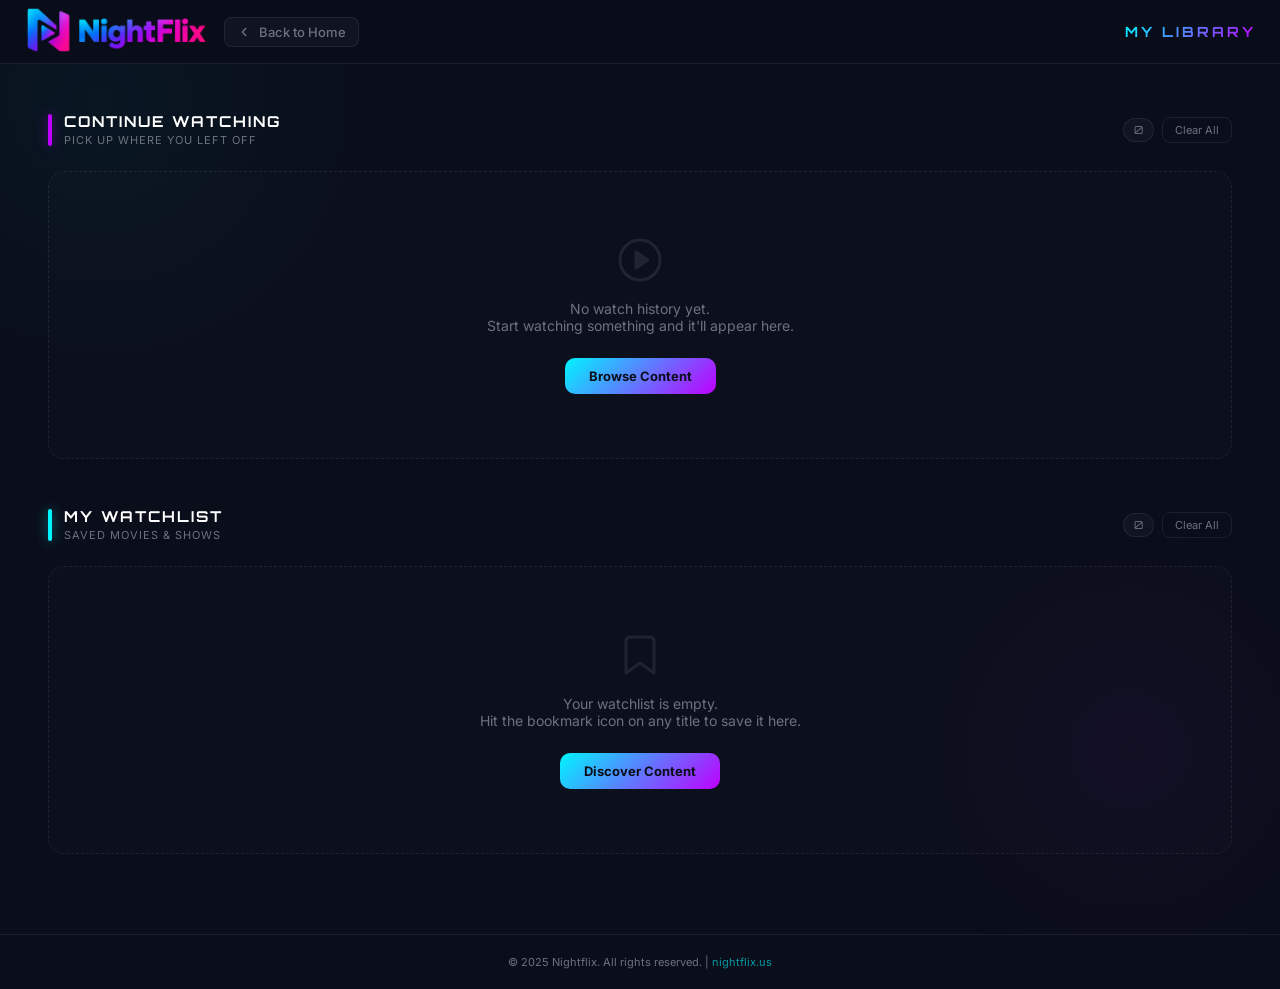
<file: watchlist.html>
<!doctype html>
<html lang="en">
<head>
  <meta charset="UTF-8" />
  <meta name="viewport" content="width=device-width, initial-scale=1.0" />
  <meta name="robots" content="noindex" />
  <title>My Watchlist – Nightflix</title>
  <meta name="description" content="Your saved movies and TV shows on Nightflix, plus your continue watching history." />
  <link rel="icon" type="image/png" href="favicon.png" />
  <link rel="preconnect" href="https://fonts.googleapis.com" />
  <link rel="preconnect" href="https://fonts.gstatic.com" crossorigin />
  <link href="https://fonts.googleapis.com/css2?family=Bebas+Neue&family=Inter:wght@300;400;500;600;700;800;900&family=Orbitron:wght@400;500;600;700;800;900&display=swap" rel="stylesheet" />
  <style>
    *, *::before, *::after { box-sizing: border-box; margin: 0; padding: 0; }

    :root {
      --bg:       #0a0e1a;
      --surface:  #0d1220;
      --border:   rgba(255,255,255,0.08);
      --cyan:     #00f5ff;
      --purple:   #bf00ff;
      --pink:     #ff006e;
      --text:     #e5e7eb;
      --muted:    #6b7280;
    }

    html { scroll-behavior: smooth; }

    body {
      background: var(--bg);
      color: var(--text);
      font-family: 'Inter', sans-serif;
      min-height: 100vh;
      overflow-x: hidden;
    }

    /* ── ambient glows ── */
    body::before, body::after {
      content: '';
      position: fixed;
      border-radius: 50%;
      pointer-events: none;
      z-index: 0;
    }
    body::before {
      width: 600px; height: 600px;
      top: -200px; left: -200px;
      background: radial-gradient(circle, rgba(0,245,255,0.04), transparent 70%);
    }
    body::after {
      width: 500px; height: 500px;
      bottom: -100px; right: -100px;
      background: radial-gradient(circle, rgba(191,0,255,0.04), transparent 70%);
    }

    /* ── nav ── */
    .nf-nav {
      position: sticky;
      top: 0;
      z-index: 100;
      background: rgba(10,14,26,0.92);
      backdrop-filter: blur(20px);
      border-bottom: 1px solid var(--border);
      padding: 0 24px;
      display: flex;
      align-items: center;
      height: 64px;
      gap: 16px;
    }
    .nf-nav a { text-decoration: none; }
    .nf-nav .logo img { height: 48px; width: auto; object-fit: contain; }
    .nf-nav .back-btn {
      display: flex;
      align-items: center;
      gap: 8px;
      color: var(--muted);
      font-size: 13px;
      font-weight: 500;
      transition: color .2s;
      padding: 6px 12px;
      border-radius: 8px;
      border: 1px solid var(--border);
      background: rgba(255,255,255,0.03);
    }
    .nf-nav .back-btn:hover { color: var(--cyan); border-color: rgba(0,245,255,0.3); }
    .nf-nav .title {
      font-family: 'Orbitron', sans-serif;
      font-size: 14px;
      font-weight: 700;
      letter-spacing: 3px;
      background: linear-gradient(135deg, var(--cyan), var(--purple));
      -webkit-background-clip: text;
      -webkit-text-fill-color: transparent;
      background-clip: text;
      margin-left: auto;
    }

    /* ── page layout ── */
    .page {
      max-width: 1400px;
      margin: 0 auto;
      padding: 40px 24px 80px;
      position: relative;
      z-index: 1;
    }
    @media (min-width: 768px) { .page { padding: 48px 48px 80px; } }

    /* ── section header ── */
    .section-header {
      display: flex;
      align-items: center;
      justify-content: space-between;
      margin-bottom: 24px;
      gap: 12px;
    }
    .section-title {
      display: flex;
      align-items: center;
      gap: 12px;
    }
    .accent-bar {
      width: 4px;
      height: 32px;
      border-radius: 2px;
      flex-shrink: 0;
    }
    .accent-bar.cyan   { background: var(--cyan);   box-shadow: 0 0 12px rgba(0,245,255,.5); }
    .accent-bar.purple { background: var(--purple);  box-shadow: 0 0 12px rgba(191,0,255,.5); }

    .section-title h2 {
      font-family: 'Orbitron', sans-serif;
      font-size: 15px;
      font-weight: 700;
      letter-spacing: 2px;
      color: #fff;
    }
    .section-title p {
      font-size: 11px;
      color: var(--muted);
      margin-top: 2px;
      letter-spacing: 1px;
    }
    .section-count {
      font-family: 'Orbitron', sans-serif;
      font-size: 11px;
      color: var(--muted);
      padding: 4px 10px;
      border-radius: 20px;
      border: 1px solid var(--border);
      background: rgba(255,255,255,0.03);
    }
    .section-clear {
      font-size: 11px;
      color: var(--muted);
      background: none;
      border: 1px solid var(--border);
      border-radius: 8px;
      padding: 5px 12px;
      cursor: pointer;
      transition: color .2s, border-color .2s;
      font-family: 'Inter', sans-serif;
    }
    .section-clear:hover { color: var(--pink); border-color: rgba(255,0,110,.4); }

    /* ── grid ── */
    .card-grid {
      display: grid;
      grid-template-columns: repeat(auto-fill, minmax(140px, 1fr));
      gap: 16px;
    }
    @media (min-width: 500px)  { .card-grid { grid-template-columns: repeat(auto-fill, minmax(150px, 1fr)); } }
    @media (min-width: 1024px) { .card-grid { grid-template-columns: repeat(auto-fill, minmax(168px, 1fr)); } }

    /* ── media card ── */
    .media-card {
      position: relative;
      cursor: pointer;
      border-radius: 12px;
      overflow: hidden;
      background: var(--surface);
      border: 1px solid var(--border);
      transition: transform .25s, border-color .25s, box-shadow .25s;
    }
    .media-card:hover {
      transform: translateY(-6px) scale(1.03);
      border-color: rgba(0,245,255,0.3);
      box-shadow: 0 12px 40px rgba(0,0,0,0.6), 0 0 20px rgba(0,245,255,0.1);
    }
    .media-card .poster-wrap {
      position: relative;
      aspect-ratio: 2/3;
      overflow: hidden;
      background: #111827;
    }
    .media-card .poster-wrap img {
      width: 100%;
      height: 100%;
      object-fit: cover;
      transition: transform .4s;
      display: block;
    }
    .media-card:hover .poster-wrap img { transform: scale(1.08); }

    .media-card .overlay {
      position: absolute;
      inset: 0;
      background: linear-gradient(to top, rgba(10,14,26,.95) 0%, rgba(10,14,26,.3) 50%, transparent 100%);
      opacity: 0;
      transition: opacity .25s;
      display: flex;
      align-items: center;
      justify-content: center;
    }
    .media-card:hover .overlay { opacity: 1; }

    .play-btn {
      width: 48px; height: 48px;
      border-radius: 50%;
      background: rgba(0,245,255,0.2);
      border: 2px solid var(--cyan);
      display: flex; align-items: center; justify-content: center;
      transition: background .2s, transform .2s;
    }
    .play-btn:hover { background: rgba(0,245,255,0.35); transform: scale(1.1); }
    .play-btn svg { fill: var(--cyan); margin-left: 3px; }

    .badge-type {
      position: absolute;
      top: 8px; left: 8px;
      font-size: 9px; font-weight: 700;
      padding: 2px 6px; border-radius: 4px;
      backdrop-filter: blur(4px);
      font-family: 'Orbitron', sans-serif;
      letter-spacing: 1px;
    }
    .badge-type.movie { background: rgba(0,245,255,0.25); color: var(--cyan); border: 1px solid rgba(0,245,255,0.4); }
    .badge-type.tv    { background: rgba(191,0,255,0.25); color: #d899ff;    border: 1px solid rgba(191,0,255,0.4); }

    .remove-btn {
      position: absolute;
      top: 6px; right: 6px;
      width: 26px; height: 26px;
      border-radius: 50%;
      background: rgba(255,0,110,0.2);
      border: 1px solid rgba(255,0,110,0.4);
      display: flex; align-items: center; justify-content: center;
      cursor: pointer;
      opacity: 0;
      transition: opacity .2s, background .2s;
      color: #ff6ea0;
    }
    .media-card:hover .remove-btn { opacity: 1; }
    .remove-btn:hover { background: rgba(255,0,110,0.4); }

    .card-info {
      padding: 8px 10px 10px;
    }
    .card-info .card-title {
      font-size: 12px;
      font-weight: 600;
      color: #e5e7eb;
      white-space: nowrap;
      overflow: hidden;
      text-overflow: ellipsis;
      transition: color .2s;
    }
    .media-card:hover .card-title { color: var(--cyan); }
    .card-info .card-time {
      font-size: 10px;
      color: var(--muted);
      margin-top: 2px;
    }

    /* continue-watching progress bar */
    .progress-bar {
      position: absolute;
      bottom: 0; left: 0; right: 0;
      height: 3px;
      background: rgba(255,255,255,0.1);
    }
    .progress-bar-fill {
      height: 100%;
      background: linear-gradient(90deg, var(--cyan), var(--purple));
    }

    /* ── empty state ── */
    .empty-state {
      display: flex;
      flex-direction: column;
      align-items: center;
      justify-content: center;
      padding: 64px 24px;
      gap: 16px;
      border: 1px dashed rgba(255,255,255,0.08);
      border-radius: 16px;
      background: rgba(255,255,255,0.01);
    }
    .empty-state svg { opacity: 0.2; }
    .empty-state p   { color: var(--muted); font-size: 14px; text-align: center; }
    .empty-state a {
      margin-top: 8px;
      display: inline-flex; align-items: center; gap: 8px;
      padding: 10px 24px; border-radius: 10px;
      background: linear-gradient(135deg, var(--cyan), var(--purple));
      color: #0a0e1a; font-weight: 700; font-size: 13px;
      text-decoration: none; transition: opacity .2s;
    }
    .empty-state a:hover { opacity: .85; }

    /* ── divider ── */
    .section-divider { margin: 48px 0; }

    /* ── footer ── */
    .nf-footer {
      border-top: 1px solid var(--border);
      padding: 20px 24px;
      text-align: center;
      font-size: 11px;
      color: var(--muted);
      position: relative; z-index: 1;
    }
    .nf-footer a { color: var(--cyan); opacity: .6; text-decoration: none; transition: opacity .2s; }
    .nf-footer a:hover { opacity: 1; }
  </style>
</head>
<body>

  <!-- Nav -->
  <nav class="nf-nav">
    <a class="logo" href="index.html">
      <img src="logo.png" alt="Nightflix" />
    </a>
    <a class="back-btn" href="index.html" id="nf-back-btn">
      <svg xmlns="http://www.w3.org/2000/svg" width="14" height="14" viewBox="0 0 24 24"
           fill="none" stroke="currentColor" stroke-width="2.5" stroke-linecap="round" stroke-linejoin="round">
        <polyline points="15 18 9 12 15 6"/>
      </svg>
      Back to Home
    </a>
    <span class="title">MY LIBRARY</span>
  </nav>

  <!-- Page content -->
  <main class="page">

    <!-- ── Continue Watching ── -->
    <section id="continue-watching-section">
      <div class="section-header">
        <div class="section-title">
          <div class="accent-bar purple"></div>
          <div>
            <h2>CONTINUE WATCHING</h2>
            <p>PICK UP WHERE YOU LEFT OFF</p>
          </div>
        </div>
        <div style="display:flex;align-items:center;gap:8px">
          <span class="section-count" id="cw-count">0</span>
          <button class="section-clear" id="cw-clear-btn">Clear All</button>
        </div>
      </div>
      <div class="card-grid" id="cw-grid"></div>
      <div class="empty-state" id="cw-empty" style="display:none">
        <svg xmlns="http://www.w3.org/2000/svg" width="48" height="48" fill="none"
             stroke="#6b7280" stroke-width="1.5" stroke-linecap="round" stroke-linejoin="round" viewBox="0 0 24 24">
          <circle cx="12" cy="12" r="10"/>
          <polygon points="10 8 16 12 10 16 10 8" fill="#6b7280"/>
        </svg>
        <p>No watch history yet.<br/>Start watching something and it'll appear here.</p>
        <a href="index.html">Browse Content</a>
      </div>
    </section>

    <div class="section-divider"></div>

    <!-- ── Watchlist ── -->
    <section id="watchlist-section">
      <div class="section-header">
        <div class="section-title">
          <div class="accent-bar cyan"></div>
          <div>
            <h2>MY WATCHLIST</h2>
            <p>SAVED MOVIES &amp; SHOWS</p>
          </div>
        </div>
        <div style="display:flex;align-items:center;gap:8px">
          <span class="section-count" id="wl-count">0</span>
          <button class="section-clear" id="wl-clear-btn">Clear All</button>
        </div>
      </div>
      <div class="card-grid" id="wl-grid"></div>
      <div class="empty-state" id="wl-empty" style="display:none">
        <svg xmlns="http://www.w3.org/2000/svg" width="48" height="48" fill="none"
             stroke="#6b7280" stroke-width="1.5" stroke-linecap="round" stroke-linejoin="round" viewBox="0 0 24 24">
          <path d="M19 21l-7-5-7 5V5a2 2 0 0 1 2-2h10a2 2 0 0 1 2 2z"/>
        </svg>
        <p>Your watchlist is empty.<br/>Hit the bookmark icon on any title to save it here.</p>
        <a href="index.html">Discover Content</a>
      </div>
    </section>

  </main>

  <footer class="nf-footer">
    © 2025 Nightflix. All rights reserved. | <a href="index.html">nightflix.us</a>
  </footer>

  <script>
    (function () {
      const WL_KEY = 'nightflix_watchlist';
      const CW_KEY = 'nightflix_continue_watching';
      const IMG_BASE = 'https://image.tmdb.org/t/p/w300';
      // Same API key the SPA uses
      const TMDB_KEY = '4ef0d7355d9ffb5151e987764708ce96';

      function readJSON(key) {
        try { return JSON.parse(localStorage.getItem(key)) || []; }
        catch { return []; }
      }
      function writeJSON(key, data) {
        try { localStorage.setItem(key, JSON.stringify(data)); }
        catch {}
      }

      function posterSrc(poster) {
        if (!poster) return '';
        if (poster.startsWith('http')) return poster;
        return IMG_BASE + (poster.startsWith('/') ? poster : '/' + poster);
      }

      function relativeTime(ts) {
        if (!ts) return '';
        const diff = Date.now() - ts;
        const m = Math.floor(diff / 60000);
        if (m < 1)  return 'Just now';
        if (m < 60) return m + 'm ago';
        const h = Math.floor(m / 60);
        if (h < 24) return h + 'h ago';
        return Math.floor(h / 24) + 'd ago';
      }

      // ── Fetch missing title+poster from TMDB for blank entries ───────────
      async function enrichItem(item) {
        if (item.title && item.poster) return item; // already complete
        try {
          const endpoint = item.type === 'tv'
            ? `https://api.themoviedb.org/3/tv/${item.id}?api_key=${TMDB_KEY}`
            : `https://api.themoviedb.org/3/movie/${item.id}?api_key=${TMDB_KEY}`;
          const res  = await fetch(endpoint);
          const data = await res.json();
          return {
            ...item,
            title:  data.name || data.title || item.title || 'Unknown Title',
            poster: data.poster_path || item.poster || '',
          };
        } catch (e) {
          return item;
        }
      }

      async function enrichAndSave(key) {
        const list    = readJSON(key);
        const needsFix = list.some(x => !x.title || !x.poster);
        if (!needsFix) return list;
        const enriched = await Promise.all(list.map(enrichItem));
        writeJSON(key, enriched);
        return enriched;
      }

      function navigateTo(type, id) {
        // Store the target route then load the SPA shell.
        // The shell reads it from sessionStorage before React mounts
        // and replaces the URL so React Router sees the correct path.
        try { sessionStorage.setItem('_nf_goto', '/watch/' + type + '/' + id); } catch(e) {}
        window.location.href = 'index.html';
      }

      // ── Render Continue Watching ──────────────────────────────────────────
      function renderCW() {
        const list  = readJSON(CW_KEY);
        const grid  = document.getElementById('cw-grid');
        const empty = document.getElementById('cw-empty');
        const count = document.getElementById('cw-count');

        count.textContent = list.length;

        if (list.length === 0) {
          grid.innerHTML = '';
          empty.style.display = 'flex';
          return;
        }
        empty.style.display = 'none';

        grid.innerHTML = list.map((item, idx) => {
          const src   = posterSrc(item.poster);
          const label = item.type === 'tv' ? 'TV' : 'FILM';
          const cls   = item.type === 'tv' ? 'tv' : 'movie';
          const time  = relativeTime(item.timestamp);
          const title = item.title || 'Unknown Title';
          const img   = src
            ? `<img src="${escHtml(src)}" alt="${escHtml(title)}" onerror="this.src='https://via.placeholder.com/300x450/0d1117/1a2332?text=N/A'">`
            : `<div style="width:100%;height:100%;display:flex;align-items:center;justify-content:center;background:#111827">
                 <svg width="40" height="40" fill="none" stroke="#374151" stroke-width="1.5" viewBox="0 0 24 24">
                   <rect x="2" y="2" width="20" height="20" rx="3"/>
                   <polygon points="10 8 16 12 10 16" fill="#374151"/>
                 </svg>
               </div>`;

          return `
            <div class="media-card" data-idx="${idx}" data-id="${escHtml(item.id)}" data-type="${escHtml(item.type || 'movie')}">
              <div class="poster-wrap">
                ${img}
                <div class="overlay">
                  <div class="play-btn">
                    <svg width="18" height="18" viewBox="0 0 24 24"><polygon points="5 3 19 12 5 21 5 3"/></svg>
                  </div>
                </div>
                <span class="badge-type ${cls}">${label}</span>
                <button class="remove-btn" data-action="remove-cw" data-id="${escHtml(item.id)}" title="Remove">
                  <svg width="10" height="10" viewBox="0 0 24 24" fill="none" stroke="currentColor" stroke-width="3" stroke-linecap="round">
                    <line x1="18" y1="6" x2="6" y2="18"/><line x1="6" y1="6" x2="18" y2="18"/>
                  </svg>
                </button>
                <div class="progress-bar"><div class="progress-bar-fill" style="width:${Math.random()*60+15|0}%"></div></div>
              </div>
              <div class="card-info">
                <div class="card-title">${escHtml(title)}</div>
                <div class="card-time">${escHtml(time)}</div>
              </div>
            </div>`;
        }).join('');

        // attach events
        grid.querySelectorAll('.media-card').forEach(card => {
          card.addEventListener('click', e => {
            if (e.target.closest('[data-action]')) return;
            const id   = card.dataset.id;
            const type = card.dataset.type;
            navigateTo(type, id);
          });
        });
        grid.querySelectorAll('[data-action="remove-cw"]').forEach(btn => {
          btn.addEventListener('click', e => {
            e.stopPropagation();
            const id = btn.dataset.id;
            const list = readJSON(CW_KEY).filter(x => String(x.id) !== String(id));
            writeJSON(CW_KEY, list);
            renderCW();
          });
        });
      }

      // ── Render Watchlist ──────────────────────────────────────────────────
      function renderWL() {
        const list  = readJSON(WL_KEY);
        const grid  = document.getElementById('wl-grid');
        const empty = document.getElementById('wl-empty');
        const count = document.getElementById('wl-count');

        count.textContent = list.length;

        if (list.length === 0) {
          grid.innerHTML = '';
          empty.style.display = 'flex';
          return;
        }
        empty.style.display = 'none';

        grid.innerHTML = list.map((item, idx) => {
          const src   = posterSrc(item.poster);
          const label = item.type === 'tv' ? 'TV' : 'FILM';
          const cls   = item.type === 'tv' ? 'tv' : 'movie';
          const title = item.title || 'Unknown Title';
          const img   = src
            ? `<img src="${escHtml(src)}" alt="${escHtml(title)}" onerror="this.src='https://via.placeholder.com/300x450/0d1117/1a2332?text=N/A'">`
            : `<div style="width:100%;height:100%;display:flex;align-items:center;justify-content:background:#111827">
                 <svg width="40" height="40" fill="none" stroke="#374151" stroke-width="1.5" viewBox="0 0 24 24">
                   <path d="M19 21l-7-5-7 5V5a2 2 0 0 1 2-2h10a2 2 0 0 1 2 2z"/>
                 </svg>
               </div>`;

          return `
            <div class="media-card" data-idx="${idx}" data-id="${escHtml(item.id)}" data-type="${escHtml(item.type || 'movie')}">
              <div class="poster-wrap">
                ${img}
                <div class="overlay">
                  <div class="play-btn">
                    <svg width="18" height="18" viewBox="0 0 24 24"><polygon points="5 3 19 12 5 21 5 3"/></svg>
                  </div>
                </div>
                <span class="badge-type ${cls}">${label}</span>
                <button class="remove-btn" data-action="remove-wl" data-id="${escHtml(item.id)}" title="Remove from Watchlist">
                  <svg width="10" height="10" viewBox="0 0 24 24" fill="none" stroke="currentColor" stroke-width="3" stroke-linecap="round">
                    <line x1="18" y1="6" x2="6" y2="18"/><line x1="6" y1="6" x2="18" y2="18"/>
                  </svg>
                </button>
              </div>
              <div class="card-info">
                <div class="card-title">${escHtml(title)}</div>
              </div>
            </div>`;
        }).join('');

        // attach events
        grid.querySelectorAll('.media-card').forEach(card => {
          card.addEventListener('click', e => {
            if (e.target.closest('[data-action]')) return;
            const id   = card.dataset.id;
            const type = card.dataset.type;
            navigateTo(type, id);
          });
        });
        grid.querySelectorAll('[data-action="remove-wl"]').forEach(btn => {
          btn.addEventListener('click', e => {
            e.stopPropagation();
            const id = btn.dataset.id;
            const list = readJSON(WL_KEY).filter(x => String(x.id) !== String(id));
            writeJSON(WL_KEY, list);
            renderWL();
          });
        });
      }

      // ── Clear buttons ─────────────────────────────────────────────────────
      document.getElementById('cw-clear-btn').addEventListener('click', () => {
        if (confirm('Clear all watch history?')) {
          writeJSON(CW_KEY, []);
          renderCW();
        }
      });
      document.getElementById('wl-clear-btn').addEventListener('click', () => {
        if (confirm('Remove all items from your watchlist?')) {
          writeJSON(WL_KEY, []);
          renderWL();
        }
      });

      function escHtml(str) {
        return String(str || '').replace(/&/g,'&amp;').replace(/"/g,'&quot;').replace(/</g,'&lt;').replace(/>/g,'&gt;');
      }

      // ── Smart Back button — go back into the SPA if there's history, else home ──
      (function () {
        const btn = document.getElementById('nf-back-btn');
        if (!btn) return;
        // If we came from within the site (referrer is same origin) use history.back()
        // so the SPA restores its last route without re-hitting the splash screen.
        if (document.referrer && new URL(document.referrer).origin === location.origin) {
          btn.addEventListener('click', function (e) {
            e.preventDefault();
            history.back();
          });
        }
        // Otherwise the default href="index.html" is fine (first visit / external link).
      })();

      // ── Initial render — enrich any blank entries first, then render ──────
      // Show what we have immediately, then silently fix blank title/poster
      // by fetching from TMDB, and re-render once data is ready.
      renderCW();
      renderWL();
      enrichAndSave(CW_KEY).then(list => { if (list) renderCW(); });
      enrichAndSave(WL_KEY).then(list => { if (list) renderWL(); });

      // ── Cross-tab sync ────────────────────────────────────────────────────
      window.addEventListener('storage', e => {
        if (e.key === WL_KEY) renderWL();
        if (e.key === CW_KEY) renderCW();
      });
    })();
  </script>
</body>
</html>
</file>
